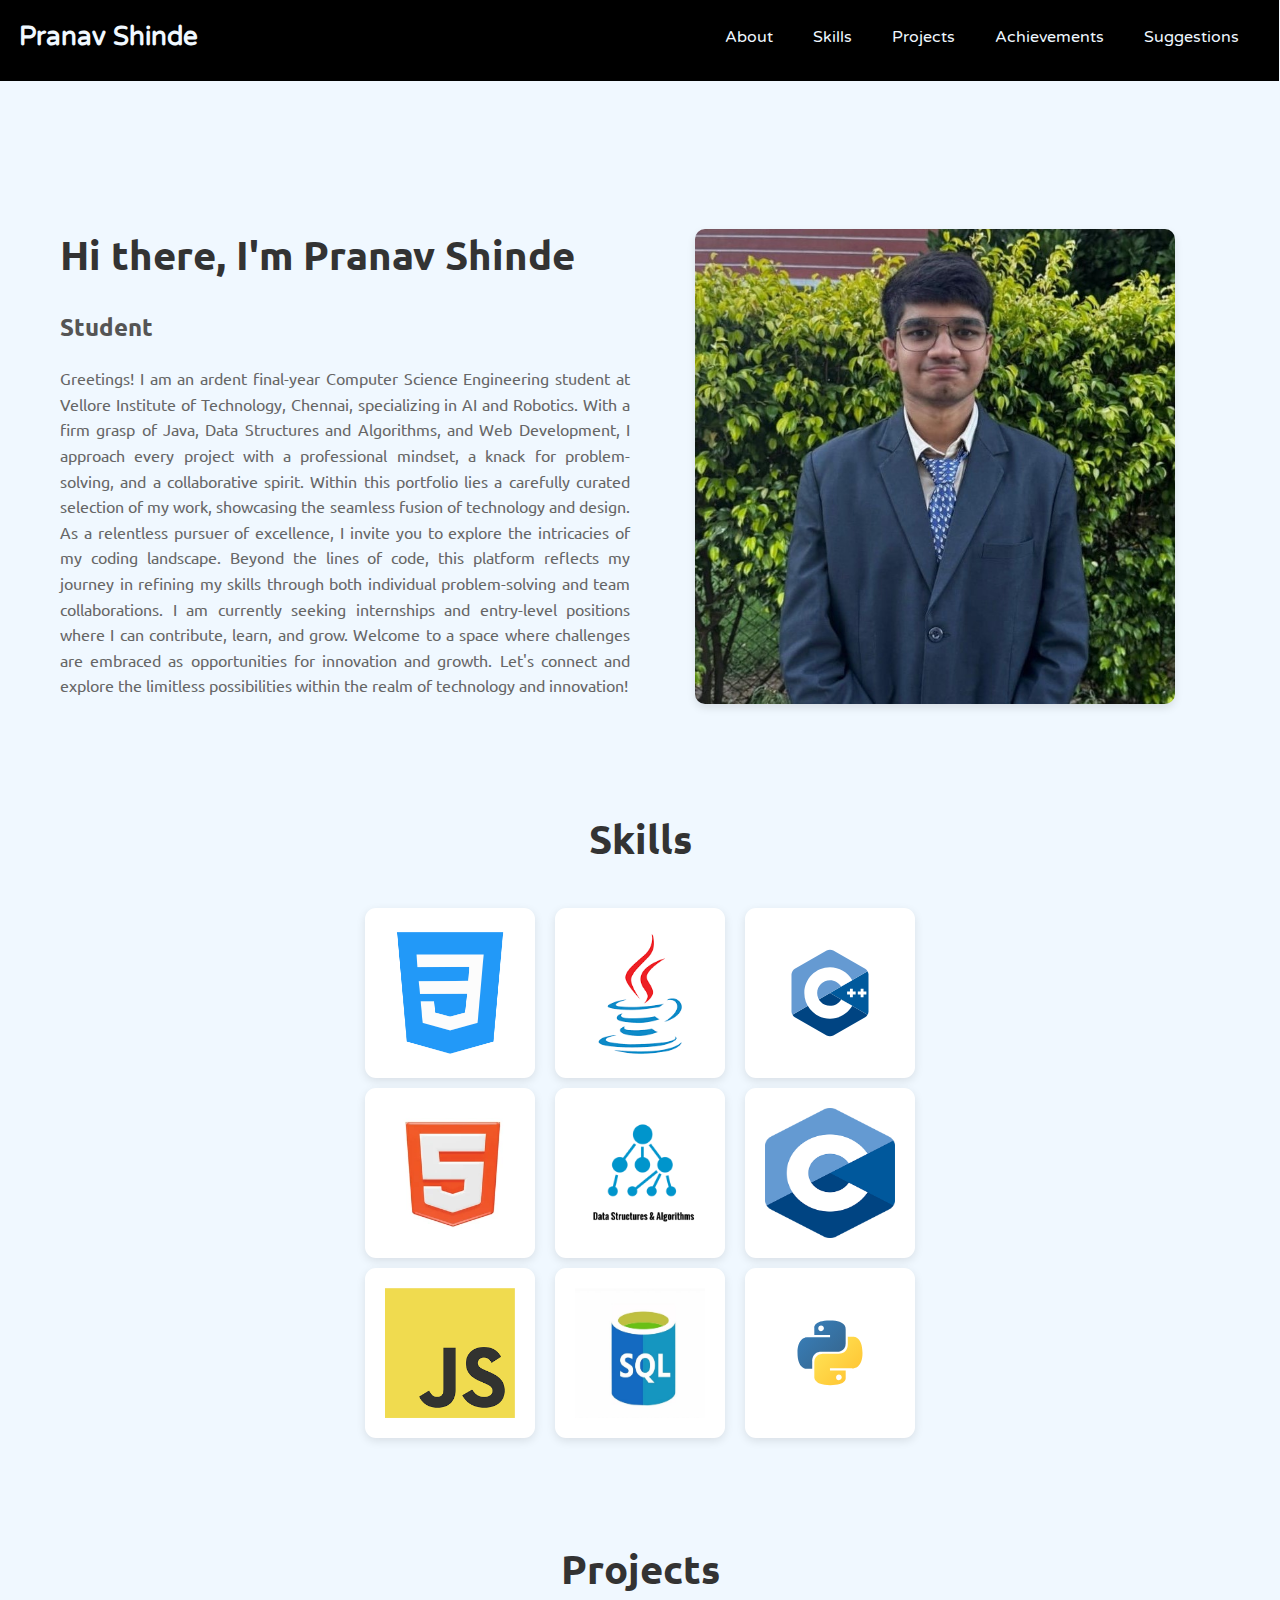
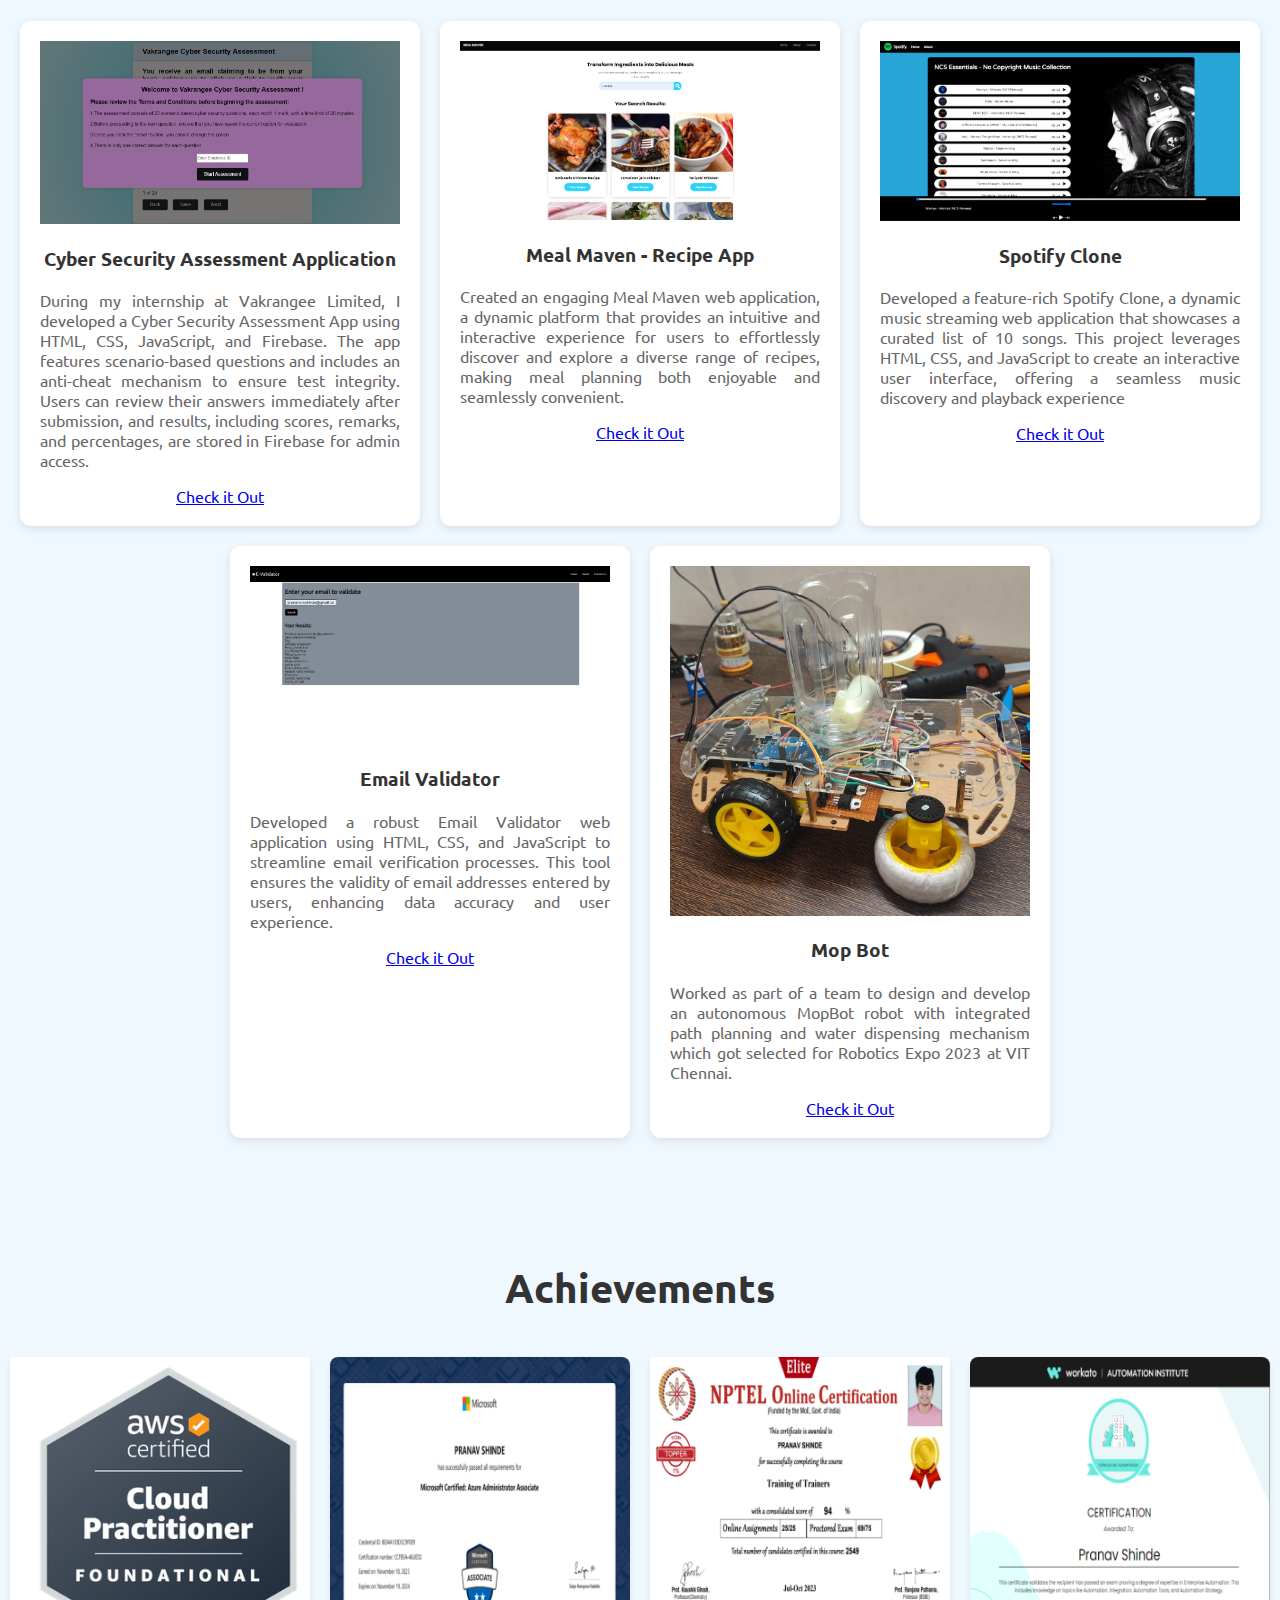
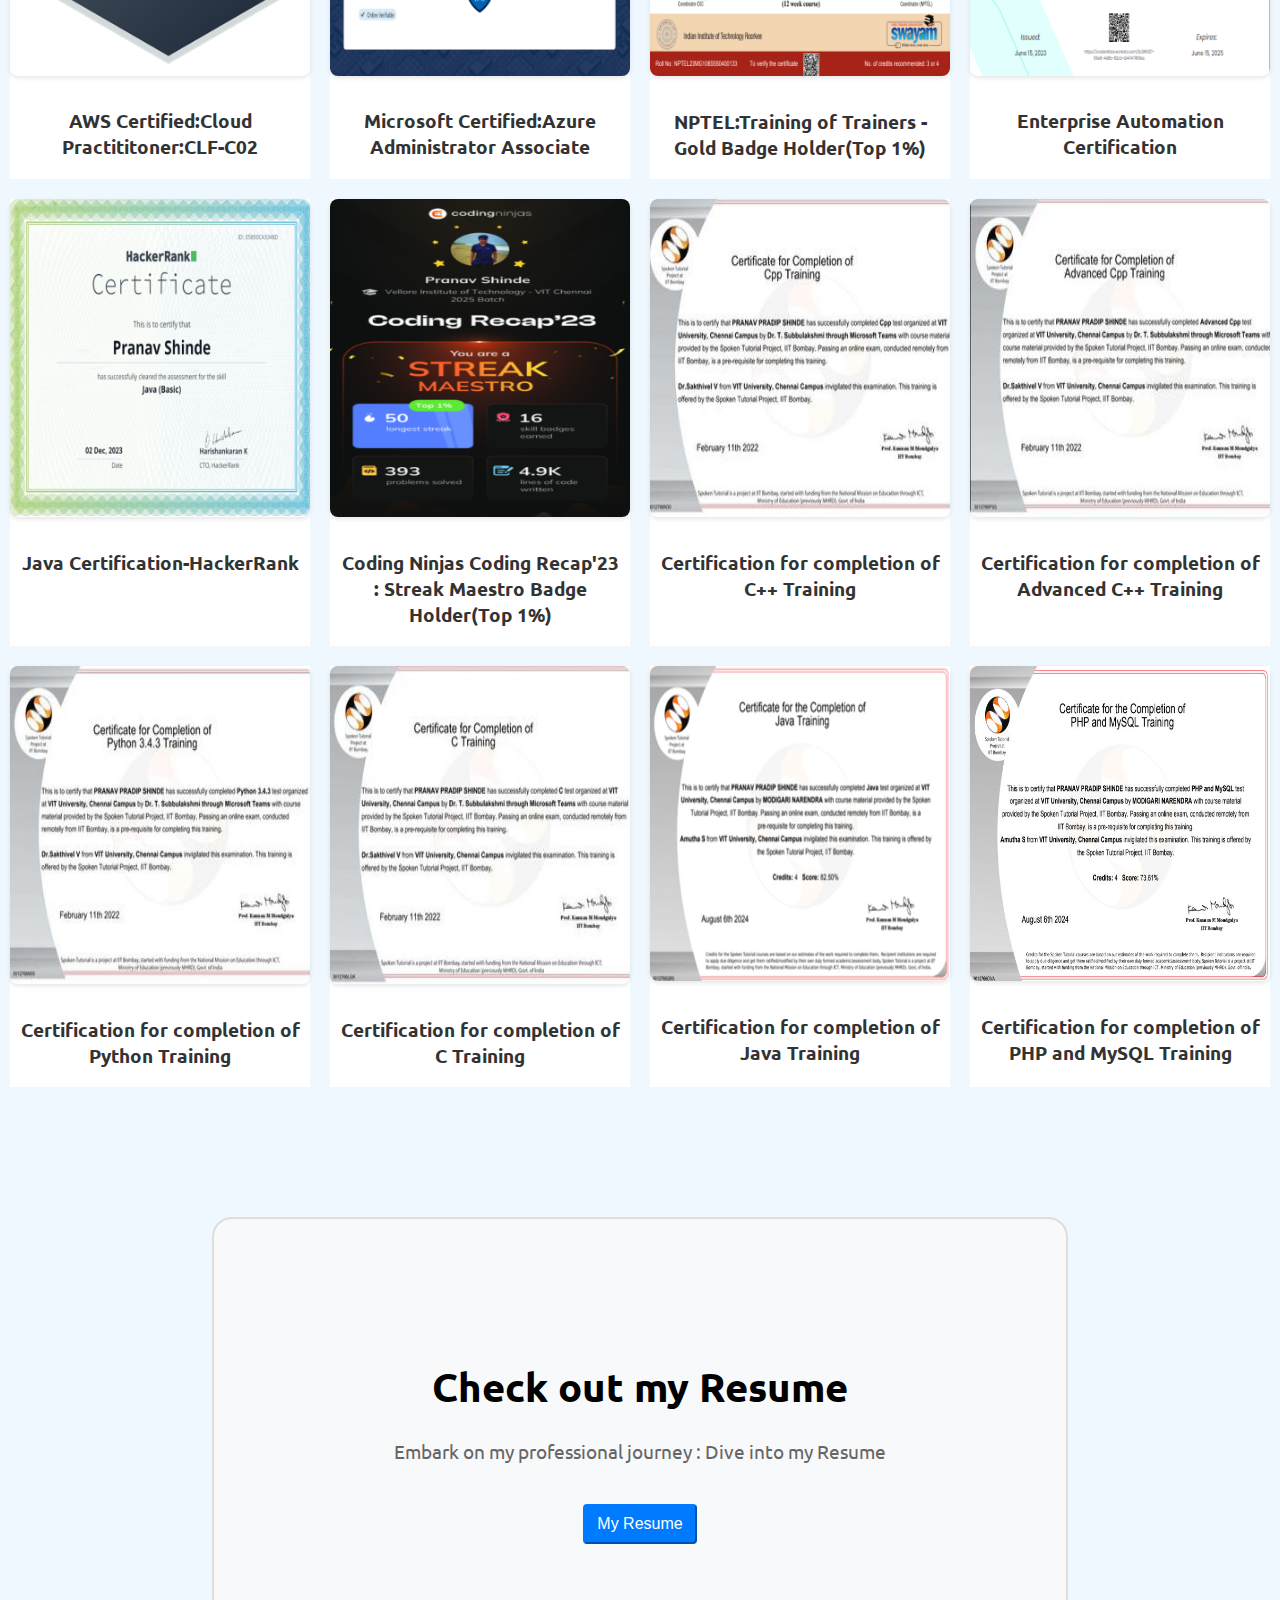
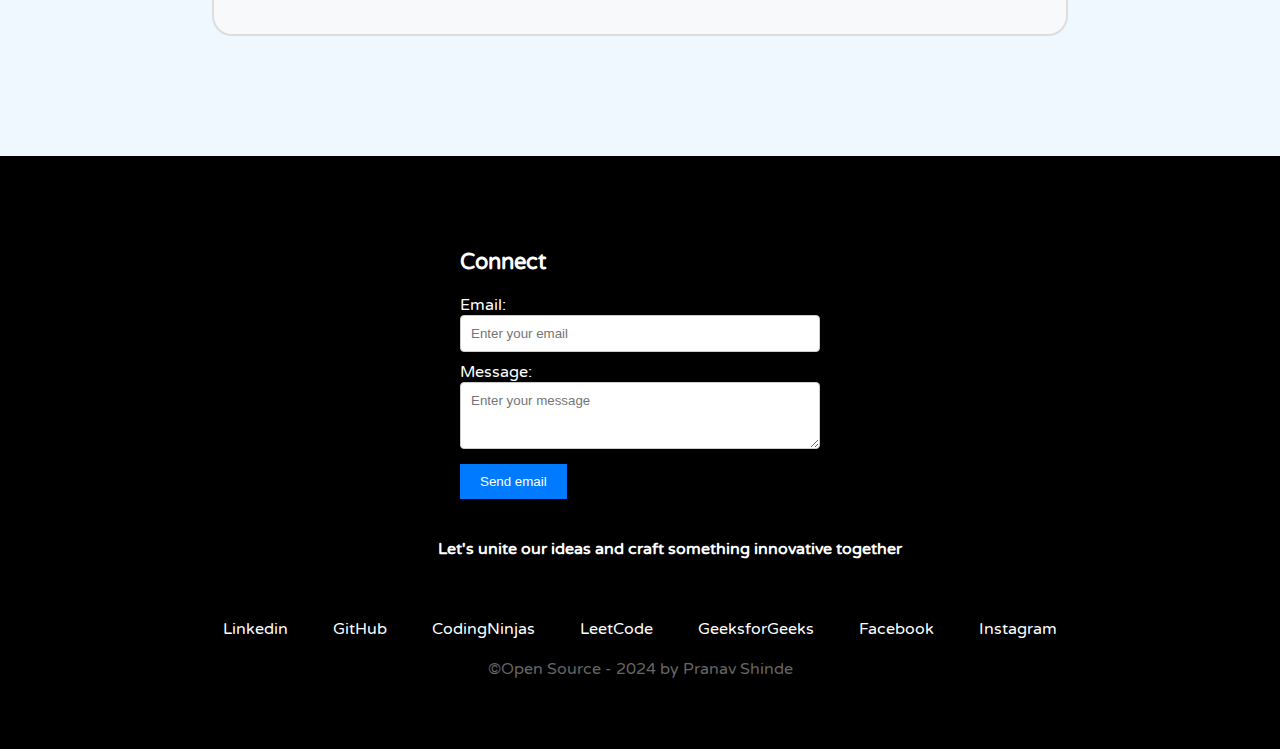
<file: index.html>
<!DOCTYPE html>
<html lang="en">
<head>
    <meta charset="UTF-8">
    <meta name="viewport" content="width=device-width, initial-scale=1.0">
    <link href="style.css" rel="stylesheet">
    <!-- <link href="https://cdn.jsdelivr.net/npm/bootstrap@5.3.2/dist/css/bootstrap.min.css" rel="stylesheet" integrity="sha384-T3c6CoIi6uLrA9TneNEoa7RxnatzjcDSCmG1MXxSR1GAsXEV/Dwwykc2MPK8M2HN" crossorigin="anonymous"> -->
    <title>Pranav Shinde Portfolio</title>
    <link rel="icon" href="/images/logo.png" type="image/png">
</head>
<body>
    <header>
    <nav>
        <h1>Pranav Shinde</h1>
        <ul>
            
            <li><a href="#home-section">About</a></li>
            <li><a href="#skills">Skills</a></li>
            <li><a href="#projects">Projects</a></li>
            <li><a href="#achievements">Achievements</a></li>
            <li><a href="mailto:pranavvvvshinde@gmail.com">Suggestions</a></li>

        </ul>
    </nav>
</header>
<main>
  <section class="home">
    <div class="home-content" id="home-section">
        <div class="intro-text">
            <h1>Hi there, I'm Pranav Shinde</h1>
            <div class="text-container">
                <h2 id="animated-text"></h2>
            </div>
            <p>
                Greetings! I am an ardent final-year Computer Science Engineering student at Vellore Institute of Technology, Chennai, specializing in AI and Robotics. 
                With a firm grasp of Java, Data Structures and Algorithms, and Web Development, I approach every project with a professional mindset, a knack for problem-solving, and a collaborative spirit. 
                
                Within this portfolio lies a carefully curated selection of my work, showcasing the seamless fusion of technology and design. 
                
                As a relentless pursuer of excellence, I invite you to explore the intricacies of my coding landscape. Beyond the lines of code, this platform reflects my journey in refining my skills through both individual problem-solving and team collaborations. 
                I am currently seeking internships and entry-level positions where I can contribute, learn, and grow. Welcome to a space where challenges are embraced as opportunities for innovation and growth. Let's connect and explore the limitless possibilities within the realm of technology and innovation!
            </p>
        </div>
        <div class="intro-image">
            <img src="blazer_pic_1.jpg" alt="Pranav Shinde" style="max-width: 480px;">
        </div>
    </div>
</section>
<section class="skills" id="skills">
    <h2 class="skill-header">Skills</h2>

    <div class="skills-wrapper">
      
      <div class="first-set animate__animated animate__pulse">
        <div class="skill-container">
        <img
          src="./images/4672509.png"
          alt=""
          loading="lazy"
          class="icon icon-card"
        />
        <div class="skill-text">CSS</div>
      </div>
      <div class="skill-container">
        <img
          src="./images/html.png"
          alt=""
          loading="lazy"
          class="icon icon-card"
        />
        <div class="skill-text">HTML</div>
      </div>
      <div class="skill-container">
        <img
          src="./images/download.png"
          alt=""
          loading="lazy"
          class="icon icon-card"
        />
        <div class="skill-text">JAVASCRIPT</div>
        </div>
      </div>
      
      <div class="second-set animate__animated animate__pulse">
        <div class="skill-container">
        <img
          src="./images/java.png"
          alt=""
          loading="lazy"
          class="icon icon-card"
        />
        <div class="skill-text">JAVA</div>
      </div>
      <div class="skill-container">
        <img
          src="./images/dsa.png"
          alt=""
          loading="lazy"
          class="icon icon-card"
        />
        <div class="skill-text">DSA</div>
      </div>
      <div class="skill-container">
        <img
          src="./images/sql.jpeg"
          alt=""
          loading="lazy"
          class="icon icon-card"
        />
        <div class="skill-text">SQL</div>
      </div>
      </div>
      
      <div class="second-set animate__animated animate__pulse">
        <div class="skill-container">
        <img
          src="./images/C++-Logo.wine.svg"
          alt=""
          loading="lazy"
          class="icon icon-card"
        />
        <div class="skill-text">C++</div>
      </div>
      <div class="skill-container">
        <img
          src="./images/C_Logo.png"
          alt=""
          loading="lazy"
          class="icon icon-card"
        />
        <div class="skill-text">C</div>
      </div>
      <div class="skill-container">
        <img
          src="./images/python.svg"
          alt=""
          loading="lazy"
          class="icon icon-card"
        />
        <div class="skill-text">PYTHON</div>
      </div>
      </div>
    </div>
  </section>
<section class="projects" id="projects">
    <h2 class="projects-title">Projects</h2>
    <div class="projects-container">
      <div class="project-container project-card">
        <img
          src="images/Screenshot 2024-08-04 185950.png"
          alt="greeny-earth"
          loading="lazy"
          class="project-pic"
        />
        <h3 class="project-title">Cyber Security Assessment Application</h3>
        <p class="project-details">
          During my internship at Vakrangee Limited, I developed a Cyber Security Assessment App using HTML, CSS, JavaScript, and Firebase. The app features scenario-based questions and includes an anti-cheat mechanism to ensure test integrity. Users can review their answers immediately after submission, and results, including scores, remarks, and percentages, are stored in Firebase for admin access.
        </p>
        <a href="https://vkcybersecurityassessment.netlify.app/" target="_blank" class="project-link">Check it Out</a>
      </div>

              <div class="project-container project-card">
        <img
          src="images/recipe.png"
          alt="greeny-earth"
          loading="lazy"
          class="project-pic"
        />
        <h3 class="project-title">Meal Maven - Recipe App</h3>
        <p class="project-details">
            
          Created an engaging Meal Maven web application, a dynamic platform that provides an intuitive and interactive experience for users to effortlessly discover and explore a diverse range of recipes, making meal planning both enjoyable and seamlessly convenient.
        </p>
        <a href="https://mealmaven.netlify.app/" target="_blank" class="project-link">Check it Out</a>
      </div>


      <div class="project-container project-card">
        <img
          src="images/spotify-clone.png"
          alt="netflic-clone"
          loading="lazy"
          class="project-pic"
        />
        <h3 class="project-title">Spotify Clone</h3>
        <p class="project-details">
          Developed a feature-rich Spotify Clone, a dynamic music streaming web application that showcases a curated list of 10 songs. This project leverages HTML, CSS, and JavaScript to create an interactive user interface, offering a seamless music discovery and playback experience
        </p>
        <a href="https://spotifystreamer.netlify.app/" target="_blank" class="project-link">Check it Out</a>
      </div>

      <div class="project-container project-card">
        <img
          src="images/evalidator.png"
          alt="expense-tracker"
          loading="lazy"
          class="project-pic"
        />
        <h3 class="project-title">Email Validator</h3>
        <p class="project-details">
            Developed a robust Email Validator web application using HTML, CSS, and JavaScript to streamline email verification processes. This tool ensures the validity of email addresses entered by users, enhancing data accuracy and user experience.
        </p>
        <a href="https://e-verifier.netlify.app/" target="_blank" class="project-link">Check it Out</a>
      </div>

      <div class="project-container project-card">
        <img
          src="images/mop.jpg"
          alt="netflic-clone"
          loading="lazy"
          class="project-pic"
        />
        <h3 class="project-title">Mop Bot</h3>
        <p class="project-details">
          Worked as part of a team to design and develop an autonomous MopBot robot with integrated path planning and water dispensing mechanism which got selected for Robotics Expo 2023 at VIT Chennai.
        </p>
        <a href="images/mopbot.mp4" target="_blank" class="project-link">Check it Out</a>
      </div>
    </div>
  </section>
<br>
<br>

<section class="achievements" id="achievements">
    <h2 class="achievements-title">Achievements</h2>
    <div class="achievement-container">
      <div class="achievement-card">
        <a href="https://www.credly.com/badges/a30b476b-c62a-48fa-923e-f9a3b0fbeb19/public_urlt" target="_blank">
          <img src="./cert/aws.png" alt="AWS">
        </a>
        <div class="achievement-details">
          <h3 class="achievement-title">AWS Certified:Cloud Practititoner:CLF-C02</h3>
        
        </div>
      </div>
      <div class="achievement-card">
        <a href="https://drive.google.com/file/d/1-W4HSFHF5kn1pBfInaQbNdPucryyFXPd/view?usp=drivesdk" target="_blank">
          <img src="./cert/azure.png" alt="AWS">
        </a>
        <div class="achievement-details">
          <h3 class="achievement-title">Microsoft Certified:Azure Administrator Associate</h3>
        
        </div>
      </div>
      <div class="achievement-card">
        <a href="https://drive.google.com/file/d/1sDHVwwa_iIBQrPobZTXUPo5Op3xV6tVy/view?usp=drivesdk" target="_blank">
          <img src="./cert/resize-17034246531594606745nptel.png" alt="AWS">
        </a>
        <div class="achievement-details">
          <h3 class="achievement-title">NPTEL:Training of Trainers - Gold Badge Holder(Top 1%) </h3>
        
        </div>
      </div>
      <div class="achievement-card">
        <a href="https://scl.io/bnVWyvJ" target="_blank">
          <img src="./cert//resize-1703425335293172262Screenshot20231224191157.png" alt="AWS">
        </a>
        <div class="achievement-details">
          <h3 class="achievement-title">Enterprise Automation Certification</h3>
        
        </div>
      </div>
      <div class="achievement-card">
        <a href="https://drive.google.com/file/d/1GG62IvkXP3ypL09kIwc_0rR1n7AXPCa-/view?usp=drivesdk" target="_blank">
          <img src="./cert/resize-17034246351581127857java.png" alt="AWS">
        </a>
        <div class="achievement-details">
          <h3 class="achievement-title">Java Certification-HackerRank</h3>
        
        </div>
      </div>
      <div class="achievement-card">
        <a href="https://certificate.codingninjas.com/certificate/fe622070aaf8c8c8/YearlyStats" target="_blank">
          <img src="./cert/resize-1703704689707568816Screenshot20231228004705.png" alt="AWS">
        </a>
        <div class="achievement-details">
          <h3 class="achievement-title">Coding Ninjas Coding Recap'23 : Streak Maestro Badge Holder(Top 1%)</h3>
        
        </div>
      </div>
      <div class="achievement-card">
        <a href="https://drive.google.com/file/d/1XxGkXj_hpgpmwSw4_ypJAAdHkGSlQLUZ/view?usp=drivesdk" target="_blank">
          <img src="./cert/cpp.jpg" alt="AWS">
        </a>
        <div class="achievement-details">
          <h3 class="achievement-title">Certification for completion of C++ Training</h3>
        
        </div>
      </div>
      <div class="achievement-card">
        <a href="https://drive.google.com/file/d/1YBaz6UkErLncIH_z2OzL3bpPp7nxGbn8/view?usp=drivesdk" target="_blank">
          <img src="./cert/advancedcpp.jpg" alt="AWS">
        </a>
        <div class="achievement-details">
          <h3 class="achievement-title">Certification for completion of Advanced C++ Training</h3>
        
        </div>
      </div>
      <div class="achievement-card">
        <a href="https://drive.google.com/file/d/1XxGrXtK4hYjy23yxCvTKsOMjRk0RDC7o/view?usp=drivesdk" target="_blank">
          <img src="./cert/python.jpg" alt="AWS">
        </a>
        <div class="achievement-details">
          <h3 class="achievement-title">Certification for completion of Python Training</h3>
        
        </div>
      </div>
      <div class="achievement-card">
        <a href="https://drive.google.com/file/d/1Xz4zmOnQWJFDn0NufaAIyZ-Tw_7svEIf/view?usp=drivesdk" target="_blank">
          <img src="./cert/c.jpg" alt="AWS">
        </a>
        <div class="achievement-details">
          <h3 class="achievement-title">Certification for completion of C Training</h3>
        
        </div>
      </div>
    
      <div class="achievement-card">
        <a href="https://drive.google.com/file/d/1JyHSoewN5MINmcdWcGwYFFtIteHKGHky/view?usp=drive_link" target="_blank">
          <img src="./cert/java.jpg" alt="AWS">
        </a>
        <div class="achievement-details">
          <h3 class="achievement-title">Certification for completion of Java Training</h3>
        
        </div>
      </div>
    
      <div class="achievement-card">
        <a href="https://drive.google.com/file/d/1998GAItGhxf5opxq_kLbK6PM6KsoOC_o/view?usp=drive_link" target="_blank">
          <img src="./cert/php_sql.jpg" alt="AWS">
        </a>
        <div class="achievement-details">
          <h3 class="achievement-title">Certification for completion of PHP and MySQL Training</h3>
        
        </div>
      </div>
            
                                          
    
    </div>
    
    <section class="resume">
      <div class="position-relative p-5 text-center text-muted bg-body border border-dashed rounded-5">

          <svg class="bi mb-3" width="48" height="48">
              <use xlink:href="#check2-circle"></use>
          </svg>
          <h1 class="text-body-emphasis">Check out my Resume</h1>
          <p class="col-lg-6 mx-auto mb-4">
              Embark on my professional journey : Dive into my Resume
          </p>
          <button class="btn btn-primary px-5" type="button">
              <a href="https://drive.google.com/drive/folders/1mVi7ZFd7jieN1Nd_nKqwuBi0gyEJunie?usp=sharing">My
                  Resume</a>
          </button>
      </div>
  </section>
  
  
  <footer>
    <form action="https://formspree.io/f/xanwovzb" method="post">
      <h3>Connect</h3>
      <label for="email">Email:</label>
      <input id="email" name="email" type="email" placeholder="Enter your email" font-family: "Roboto" required>
      <label for="message">Message:</label>
      <textarea id="message" name="message" placeholder="Enter your message" rows="3" required></textarea>
      <br>
        <div class="g-recaptcha" data-sitekey="6Ld5_dUqAAAAAIExNVLpRSQy8mL1ir5tXaFtr_6A"></div>
      <button type="submit">Send email</button>
  </form>
    <h4>Let's unite our ideas and craft something innovative together</h4>
    <br>
    <div class="social-links">
      <a style="text-decoration: none;" href="https://www.linkedin.com/in/pranav-shinde-b24904267/">Linkedin</a>
      <a style="text-decoration: none;" href="https://github.com/Pranavshinde678">GitHub</a>
      <a style="text-decoration: none;" href="https://www.naukri.com/code360/profile/pranav_069">CodingNinjas</a>
      <a style="text-decoration: none;" href="https://leetcode.com/u/pranav_010/">LeetCode</a>
      <a style="text-decoration: none;"href="https://www.geeksforgeeks.org/user/pranavvvvshinde/">GeeksforGeeks</a> 
      <a style="text-decoration: none;" href="https://www.facebook.com/pranav.shinde.161214">Facebook</a>
      <a style="text-decoration: none;"href="https://www.instagram.com/pranavvshinde">Instagram</a>
           
  </div>
  

    <p>&copy;Open Source - 2024 by Pranav Shinde</p>
</footer>


  


</main>
<script src="https://cdn.jsdelivr.net/npm/bootstrap@5.3.2/dist/js/bootstrap.bundle.min.js" integrity="sha384-C6RzsynM9kWDrMNeT87bh95OGNyZPhcTNXj1NW7RuBCsyN/o0jlpcV8Qyq46cDfL" crossorigin="anonymous"></script>
<script src="https://www.google.com/recaptcha/api.js" async defer></script>
<script src="index.js"></script>
</body>

</html>
</file>
<file: style.css>
@import url('https://fonts.googleapis.com/css2?family=Ubuntu&display=swap');
@import url('https://fonts.googleapis.com/css2?family=Varela+Round&display=swap');
@import url('https://fonts.googleapis.com/css2?family=Noto+Sans&family=Ubuntu:wght@300;400&family=Varela+Round&display=swap');
@import url('https://fonts.googleapis.com/css2?family=Noto+Sans:wght@300;400&family=Ubuntu:wght@300;400&family=Varela+Round&display=swap');


nav {
    background-color: black;
    color: aliceblue;
    display: flex;
    align-items: center;
    font-family: 'Varela Round', sans-serif;
    justify-content: space-between;
    padding: 12px 20px;
    margin: -8px -1px 100px;
}

nav h1 {
    font-size: 1.6rem;
}

body {
    margin: 0;
    padding: 0;
    background-color: aliceblue;
    font-family: 'Ubuntu', sans-serif;
    box-sizing: border-box;
    color: #333;
    max-width: 100%;
    overflow-x: hidden;
}

ul {
    display: flex;
    list-style: none;
    padding: 0;
    margin: 0;
}

ul li {
    padding: 0 20px;
}

ul li a {
    text-decoration: none;
    color: aliceblue;
    font-size: 16px;
}

ul>li>a:hover {
    color: rgb(173, 156, 132);
}

main {
    padding-bottom: 120px;
}

footer {
    background-color: #000000;
    color: #fff;
    padding: 50px;
    text-align: center;
    margin-top: 0;
    margin-bottom: -140px;
    font-family: 'Varela Round', sans-serif;
}

footer a {
    color: #fff;
    text-decoration: none;
    margin: 0 15px;
    font-size: 16px;
}

footer a:hover {
    text-decoration: underline;
}

footer h4 {
    padding: 20px;
    padding-left: 80px;
    margin: 0;
}

footer p {
    margin: 20px;
}

footer h3 {
    color: #fff;
    margin-bottom: 20px;
    font-size: 1.4rem;
}

footer form {
    max-width: 400px;
    margin: 0 auto;
    text-align: left;
}

footer input {
    width: 100%;
    padding: 8px;
    margin-bottom: 10px;
}

footer button {
    background-color: #007bff;
    color: #fff;
    border: none;
    padding: 10px 20px;
    cursor: pointer;
}

footer button:hover {
    background-color: #0056b3;
}

p {
    color: #666;
}


section {
    padding: 20px 10%; 
    margin: 0 auto;
    padding: 2rem; 
    margin-bottom: rem
}


.home {
    max-width: 1200px;
    margin: 0 auto;
    padding: 20px;
}

.home-content {
    display: flex;
    flex-wrap: wrap;
    align-items: center;
    justify-content: space-between;
    gap: 20px;
}

.intro-text {
    flex: 1;
    min-width: 300px;
   
}

.intro-text h1 {
    font-size: 2.5rem;
    margin-bottom: 10px;
}

.intro-text h2 {
    font-size: 1.5rem;
    color: #555;
    margin-bottom: 20px;
}

.intro-text p {
    font-size: 1rem;
    line-height: 1.6;
    margin-bottom: 20px;
    text-align: justify;
}

.intro-image {
    flex: 1;
    min-width: 300px;
    text-align: center;
}

.intro-image img {
    max-width: 100%;
    height: auto;
    border-radius: 10px;
    box-shadow: 0 4px 8px rgba(0, 0, 0, 0.1);
}


@media (max-width: 768px) {
    .home-content {
        flex-direction: column;
        text-align: center;
    }
}

.projects {
    background-color: var(--bg-color);
    padding: 20px 0; 
}

.projects-container {
    display: flex;
    flex-wrap: wrap;
    justify-content: center;
}

.project-container {
    text-align: center;
    width: 100%;
    padding: 1rem;
    max-width: 400px;
}

.project-pic {
    width: 100%;
    height: auto;
}

.project-card {
    background-color: #ffffff;
    border-radius: 11px;
    box-shadow: 0 3px 10px rgba(0, 0, 0, 0.1);
    padding: 20px;
    margin: 10px;
}

.projects h2 {
    font-size: 2.5rem;
    font-family: 'Ubuntu', sans-serif;
    text-align: center;
    margin-bottom: 1rem;
}

.skills {
    max-width: 188.75rem;
    margin: 0 auto;
    padding: 40px 0; 
    text-align: center;
}

.skills-wrapper {
    display: flex;
    flex-wrap: wrap;
    justify-content: center;
}

.icon-card {
    background-color: #ffffff;
    border-radius: 11px;
    box-shadow: 0 3px 10px rgba(0, 0, 0, 0.1);
    padding: 20px;
    margin: 10px;
    width: 170px;  
    height: 170px;  
    display: flex;
    align-items: center;
    justify-content: center;
}

.skills h2 {
    font-size: 2.5rem;
    font-family: 'Ubuntu', sans-serif;
}

.icon-card img {
    max-width: 100%;
    max-height: 100%;
}

.achievements {
    padding: 20px 0; 
    text-align: center;
}

.achievements h2 {
    font-size: 2.5rem;
}

.achievement-container {
    display: flex;
    flex-wrap: wrap;
    justify-content: center;
}

.achievement-card {
    margin: 10px;
    max-width: 300px;
    text-align: center;
    background-color: #ffffff;
}

.achievement-card img {
    max-width: 100%;
    height: auto;
    border-radius: 8px;
    box-shadow: 0 2px 4px rgba(0, 0, 0, 0.1);
}

.achievement-details {
    padding: 10px;
}

.achievement-title {
    font-size: 1.2rem;
    margin-bottom: 0.5rem;
}

body {
    margin: 0;
    padding: 0;
    background-color: aliceblue;
    font-family: 'Ubuntu', sans-serif;
    box-sizing: border-box;
    color: #333;
    max-width: 100%;
    overflow-x: hidden;
}

.resume {
    display: flex;
    justify-content: center;
    align-items: center;
    margin: 60px auto;
    padding: 60px 0;
    text-align: center;
    font-family: 'Ubuntu', sans-serif;
    width: 100%;
}

.resume .position-relative {
    max-width: 1000px; 
    padding-top: 70px;
    padding-bottom: 70px;
    padding-left: 180px;
    padding-right: 180px;
    background-color: #f8f9fa;
    border: 2px solid #ddd;
    border-radius: 20px;
}

.resume h1 {
    font-size: 2.5rem;
    margin-top: 20px;
    color: #000;
}

.resume p {
    font-size: 1.2rem;
    margin-top: 10px;
    color: #666; 
}

.resume .btn {
    display: inline-block;
    font-weight: 400;
    text-align: center;
    padding: .375rem .75rem;
    font-size: 1rem;
    line-height: 1.5;
    border-radius: .25rem;
    transition: color .15s ease-in-out, background-color .15s ease-in-out, border-color .15s ease-in-out, box-shadow .15s ease-in-out;
    margin-top: 20px;
    margin-bottom: 20px;
}

.resume .btn-primary {
    color: #fff;
    background-color: #007bff;
    border-color: #007bff;
}

.resume .btn-primary a {
    color: #fff;
    text-decoration: none;
}

.resume .btn-primary a:hover {
    color: #fff;
    text-decoration: none;
}


@media screen and (max-width: 767px) {
    .resume {
        padding-left: 10px;
        padding-right: 10px;
    }
    .resume .position-relative {
        padding: 20px;
    }
}


@media screen and (max-width: 767px) {
    nav {
        flex-direction: column;
        text-align: center;
    }
    nav ul {
        flex-direction: column;
        padding: 0;
    }
    nav li {
        padding: 10px 0;
    }
    .home {
        flex-direction: column;
        text-align: center;
    }
    .img {
        max-width: 100%;
    }
    .projects-container {
        flex-direction: column;
        align-items: center;
    }
    .achievements {
        margin-top: -80px;
    }
}

@media screen and (min-width: 768px) and (max-width: 991px) {
    nav li {
        padding: 10px;
    }
}

@media screen and (min-width: 992px) and (max-width: 1199px) {
    nav li {
        padding: 10px;
    }
}

@media screen and (min-width: 1200px) {
    nav {
        padding: 12px 20px;
    }
    nav li {
        padding: 0 20px;
    }
}

html, body {
    margin: 0;
    padding: 0;
    width: 100%;
    overflow-x: auto;
}


nav, footer {
    width: 100%;
    box-sizing: border-box; 
}

*, *::before, *::after {
    box-sizing: border-box;
}
.projects p{
    text-align: justify;
}   

@media only screen and (max-width: 600px) {
    .intro-text h1 {
        font-size: 1.5rem; 
        
    }

    .intro-text h2 {
        font-size: 1.2rem;
    }

    .intro-text p {
        font-size: 0.9rem; 
        margin: 0.5rem 0; 
        text-align: justify;
    }

    .intro-image img {
        max-width: 80%; 
    }
    .projects p{
        text-align: justify;
    }
}


.intro-image img {
    width: 100%; 
    max-width: 500px; 
    height: auto; 
    margin-top: 1rem; 
}

@media only screen and (max-width: 600px) {
    .achievements {
        margin-top: -2rem 
    }

    .social-links {
        flex-direction: column; 
        align-items: center; 
        gap: 10px; 
    }

    .social-links a {
        font-size: 15px; 
        padding: 12px 20px; 
    }
    h4 {
        font-size: 1 rem; 
        margin: -130px auto;
        justify-content: center; 
        align-items: center;
        text-align:center;
    }

    .center-container {
        padding: 10px; 
    }
}

html {
    scroll-behavior: smooth;
}

.achievement-card {
    transition: transform 0.3s ease-in-out, box-shadow 0.3s ease-in-out;
    cursor: pointer;
}

.achievement-card:hover {
    transform: scale(1.05);
    box-shadow: 0 6px 15px rgba(0, 0, 0, 0.2);
}
.skill-container{
    transition: transform 0.3s ease-in-out, box-shadow 0.3s ease-in-out;
    cursor: pointer;
    
 
}

.skill-container:hover{
    transform: scale(1.05);
    box-shadow: 0 6px 15px rgba(0, 0, 0, 0.2);
}
.skill-text {
    visibility: hidden; 
    position: absolute;
    bottom: 0;
    left: 50%;
    transform: translateX(-50%);
    background-color: rgba(0, 0, 0, 0.7); 
    color: #fff; 
    padding: 10px;
    border-radius: 5px; 
    white-space: nowrap; 
}


.skill-container:hover .skill-text {
    visibility: visible; 
}

.btn-primary {
    background-color: #007bff; 
    border-color: #007bff; 
}


.btn-primary:hover {
    background-color: #0056b3; 
    border-color: #004085;
}

.social-links {
    display: flex;
    flex-wrap: wrap;
    justify-content: center;
    gap: 15px; 
    margin: 20px 0;
}


.social-links a:hover {
    color: rgb(173, 156, 132); 
}

form {
    background: #000000;
    padding: 20px;
    border-radius: 8px;
    box-shadow: 0 0 10px rgba(0, 0, 0, 0.1);
    max-width: 500px;
    width: 100%;
    box-sizing: border-box;
}
input[type="email"],
textarea {
    width: 100%;
    padding: 10px;
    margin-bottom: 10px;
    border: 1px solid #ccc;
    border-radius: 4px;
    box-sizing: border-box;
}
textarea {
    resize: vertical;
}


input[type="email"] {
    font-family: 'Roboto', sans-serif;
}

textarea {
    font-family: 'Roboto', sans-serif;
}

.h4{
    align-items: center;
    text-align: center;
    justify-content: center;
}


.h4 {
    align-items: center;
    text-align: center;
    justify-content: center;
}
.h4{
    align-items: center;
    text-align: center;
    justify-content: center;
}


.text-container {
    position: relative;
    height: 3.7em; 
    overflow: hidden;

}

h2.animated-text {
    display: inline-block;
    font-family: monospace;
    font-size: 15rem;
    white-space: nowrap;
    overflow: hidden;
    position: relative;
    padding-right: 0.2em; /* Space between text and cursor */
    border-right: 0.15em solid rgb(0, 0, 0); /* Cursor effect */
}

@keyframes typewriter {
    from { width: 0; }
    to { width: 100%; }
}

h2.animated-text {
    animation: typewriter 4s steps(40, end) infinite;
        border-right: 0.15em solid rgb(0, 0, 0); 
}
</file>
